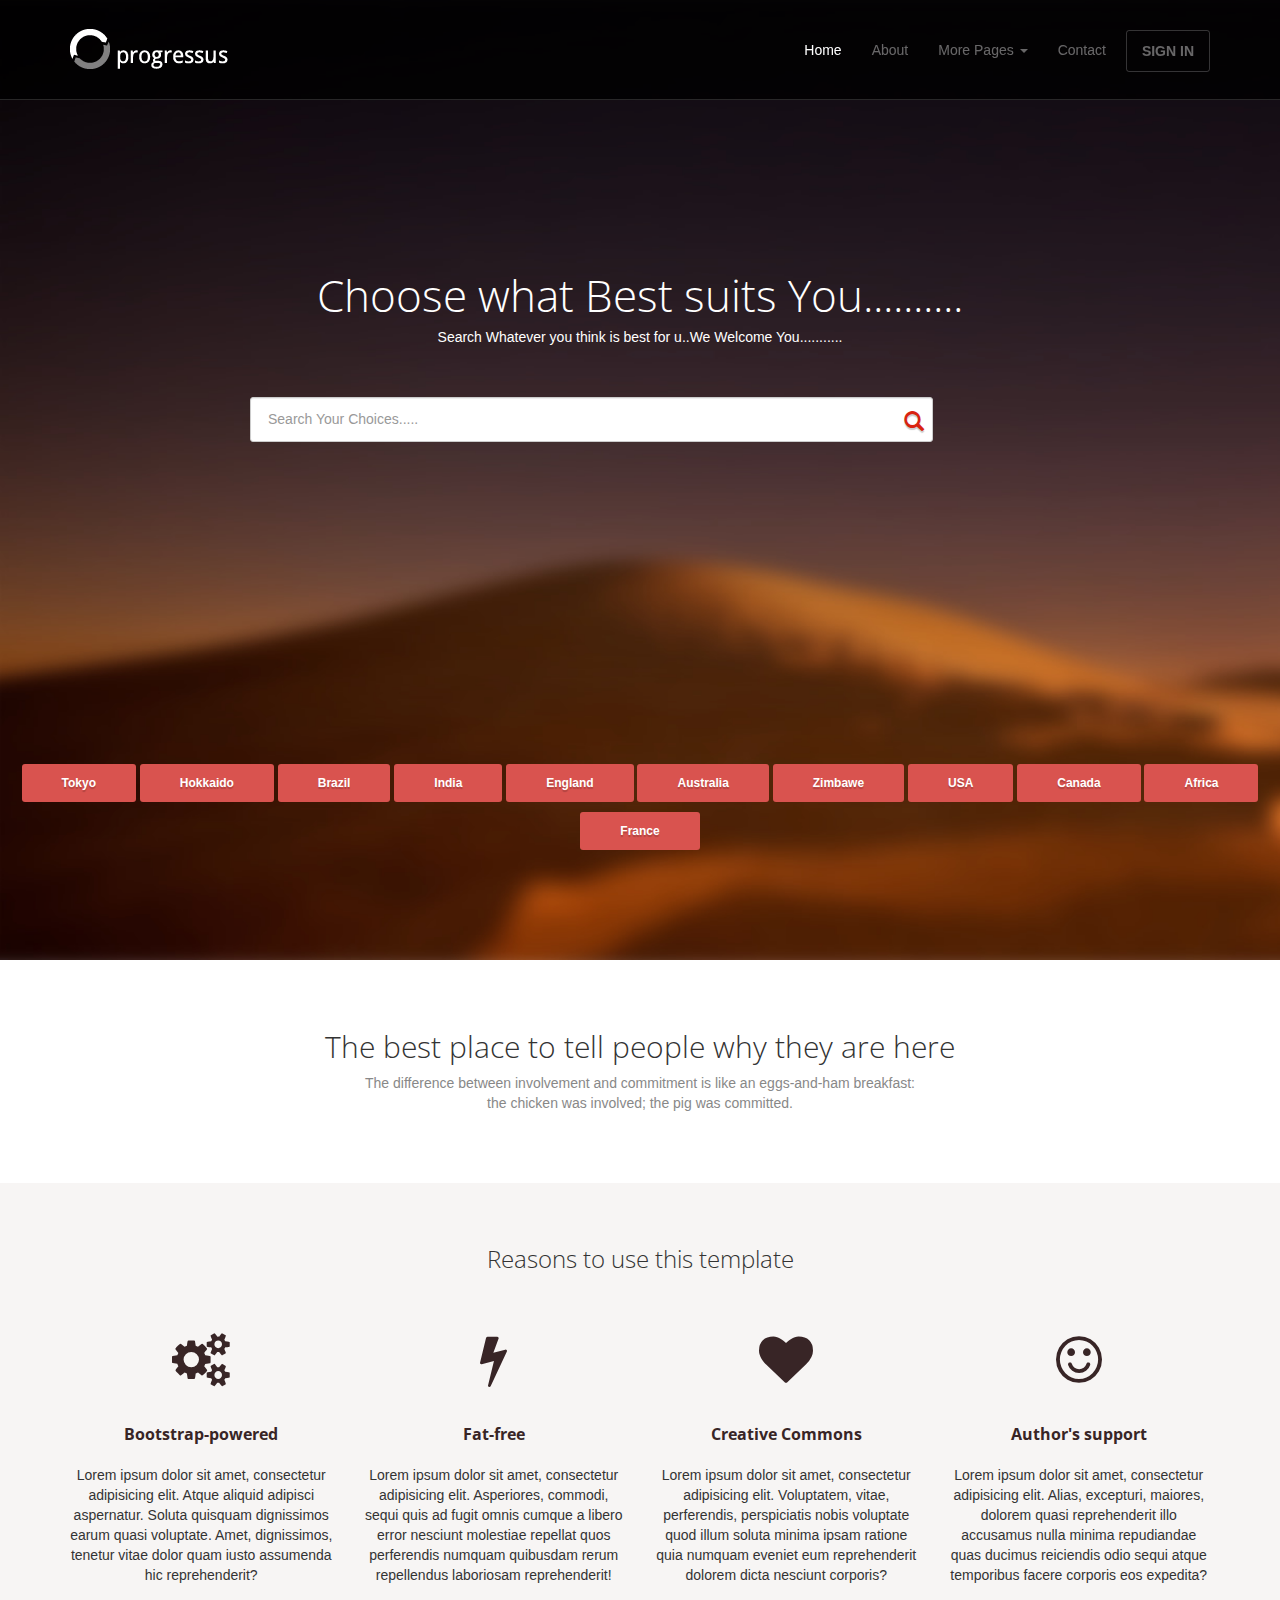
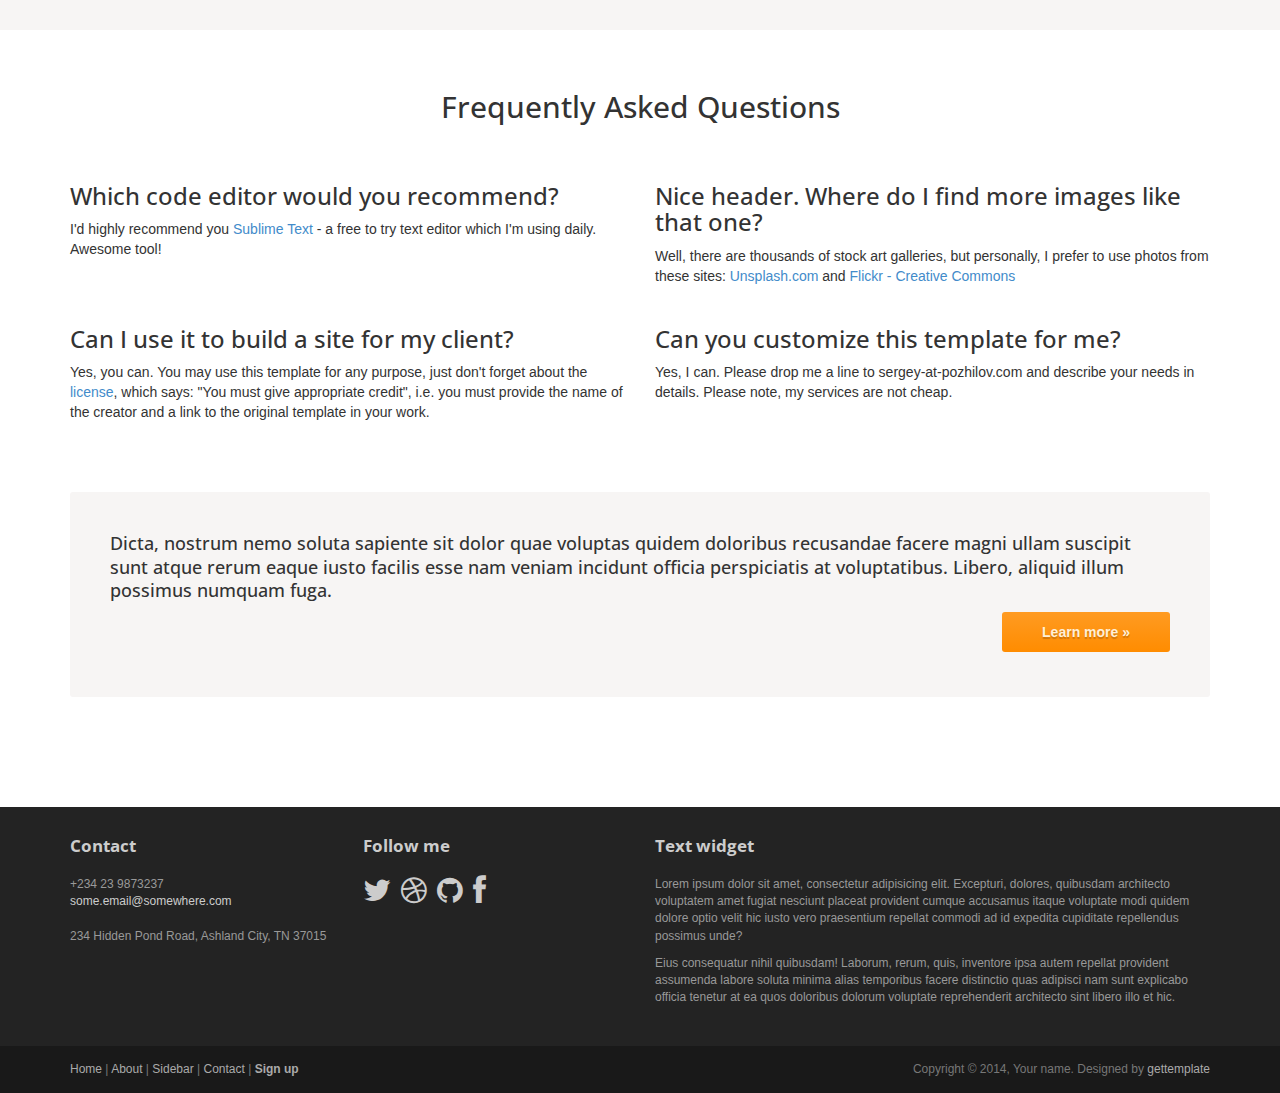
<file: index.html>
<!DOCTYPE html>
<html lang="en">
<head>
	<meta charset="utf-8">
	<meta name="viewport"    content="width=device-width, initial-scale=1.0">
	<meta name="description" content="">
	<meta name="author"      content="Sergey Pozhilov (GetTemplate.com)">
	
	<title>Spark</title>

	<link rel="shortcut icon" href="assets/images/gt_favicon.png">
	
	<link rel="stylesheet" media="screen" href="http://fonts.googleapis.com/css?family=Open+Sans:300,400,700">
	<link rel="stylesheet" href="assets/css/bootstrap.min.css">
	<link rel="stylesheet" href="assets/css/font-awesome.min.css">
    <link rel="stylesheet" href="assets/fonts/glyphicons-halflings-regular.svg">
    <link rel="stylesheet" href="assets/fonts/glyphicons-halflings-regular.eot">
    <link rel="stylesheet" href="assets/fonts/glyphicons-halflings-regular.ttf">
    <link rel="stylesheet" href="assets/fonts/glyphicons-halflings-regular.woff">
    <link rel="stylesheet" href="assets/fonts/FontAwesome.otf">
	<!-- Custom styles for our template -->
	<link rel="stylesheet" href="assets/css/bootstrap-theme.css" media="screen" >
	<link rel="stylesheet" href="assets/css/main.css">

	<!-- HTML5 shim and Respond.js IE8 support of HTML5 elements and media queries -->
	<!--[if lt IE 9]>
	<script src="assets/js/html5shiv.js"></script>
	<script src="assets/js/respond.min.js"></script>

	<![endif]-->

    <style>
        .up{
         margin-top: 24%;
        }


        #custom-search-input {
            margin-left:0;
            margin-top: 40px;
            padding: 0;
        }

        #custom-search-input .search-query {
            padding-right: 3px;
            padding-left: 17px;
            height: 45px;

            /* IE7-8 doesn't have border-radius, so don't indent the padding */

            margin-bottom: 0;
            -webkit-border-radius: 3px;
            -moz-border-radius: 3px;
            border-radius: 3px;
        }

        #custom-search-input button {
            border: 0;
            background: none;
            /** belows styles are working good */
            padding: 10px 0px;
            margin-top: 2px;
            position: relative;
            left: -28px;
            font-size: 20px;
            /* IE7-8 doesn't have border-radius, so don't indent the padding */
            margin-bottom: 0;
            -webkit-border-radius: 3px;
            -moz-border-radius: 3px;
            border-radius: 3px;
            color:#D9230F;
        }

        .search-query:focus + button {
            z-index: 3;
        }



    </style>
</head>

<body class="home">
	<!-- Fixed navbar -->
	<div class="navbar navbar-inverse navbar-fixed-top headroom" >
		<div class="container">
			<div class="navbar-header">
				<!-- Button for smallest screens -->
				<button type="button" class="navbar-toggle" data-toggle="collapse" data-target=".navbar-collapse"><span class="icon-bar"></span> <span class="icon-bar"></span> <span class="icon-bar"></span> </button>
				<a class="navbar-brand" href="index.html"><img src="assets/images/logo.png" alt="Progressus HTML5 template"></a>
			</div>
			<div class="navbar-collapse collapse">
				<ul class="nav navbar-nav pull-right">
					<li class="active"><a href="#">Home</a></li>
					<li><a href="about.html">About</a></li>
					<li class="dropdown">
						<a href="#" class="dropdown-toggle" data-toggle="dropdown">More Pages <b class="caret"></b></a>
						<ul class="dropdown-menu">
							<li><a href="sidebar-left.html">Left Sidebar</a></li>
							<li class="active"><a href="sidebar-right.html">Right Sidebar</a></li>
						</ul>
					</li>
					<li><a href="contact.html">Contact</a></li>
					<li><a class="btn" href="signin.html">SIGN IN</a></li>
				</ul>
			</div><!--/.nav-collapse -->
		</div>
	</div> 
	<!-- /.navbar -->

	<!-- Header -->
	<header id="head">
		<div class="container">
			<div class="row">
				<h1 class="lead">Choose what Best suits You..........</h1>
                <p>Search Whatever you think is best for u..We Welcome You...........</p>
				<div class="container">
                <div class="row">
                    <div id="custom-search-input">
                        <div class="input-group col-md-7 col-md-offset-2">
                                <span class="input-group-btn">
                                    <input type="text" class="search-query form-control" placeholder="Search Your Choices....." />
                                    <button class="btn btn-danger" type="button">
                                        <span class="glyphicon glyphicon-search"></span>
                                    </button>
                                </span>
                        </div>
                    </div>
                </div>
            </div>
			</div>

		</div>
        <div class="container-fluid up">
            <div class="row">
                <button type="button" class="btn btn-danger btn-xs">Tokyo</button>
                <button type="button" class="btn btn-danger btn-sm">Hokkaido</button>
                <button type="button" class="btn btn-danger btn-sm">Brazil</button>
                <button type="button" class="btn btn-danger btn-sm">India</button>
                <button type="button" class="btn btn-danger btn-sm">England</button>
                <button type="button" class="btn btn-danger btn-sm">Australia</button>
                <button type="button" class="btn btn-danger btn-sm">Zimbawe</button>
                <button type="button" class="btn btn-danger btn-sm">USA</button>
                <button type="button" class="btn btn-danger btn-sm">Canada</button>
                <button type="button" class="btn btn-danger btn-sm">Africa</button>
                <button type="button" class="btn btn-danger btn-sm">France</button>
            </div>
        </div>
	</header>

	<!-- /Header -->

	<!-- Intro -->
	<div class="container text-center">
		<br> <br>
		<h2 class="thin">The best place to tell people why they are here</h2>
		<p class="text-muted">
			The difference between involvement and commitment is like an eggs-and-ham breakfast:<br> 
			the chicken was involved; the pig was committed.
		</p>
	</div>
	<!-- /Intro-->
		
	<!-- Highlights - jumbotron -->
	<div class="jumbotron top-space">
		<div class="container">
			
			<h3 class="text-center thin">Reasons to use this template</h3>
			
			<div class="row">
				<div class="col-md-3 col-sm-6 highlight">
					<div class="h-caption"><h4><i class="fa fa-cogs fa-5"></i>Bootstrap-powered</h4></div>
					<div class="h-body text-center">
						<p>Lorem ipsum dolor sit amet, consectetur adipisicing elit. Atque aliquid adipisci aspernatur. Soluta quisquam dignissimos earum quasi voluptate. Amet, dignissimos, tenetur vitae dolor quam iusto assumenda hic reprehenderit?</p>
					</div>
				</div>
				<div class="col-md-3 col-sm-6 highlight">
					<div class="h-caption"><h4><i class="fa fa-flash fa-5"></i>Fat-free</h4></div>
					<div class="h-body text-center">
						<p>Lorem ipsum dolor sit amet, consectetur adipisicing elit. Asperiores, commodi, sequi quis ad fugit omnis cumque a libero error nesciunt molestiae repellat quos perferendis numquam quibusdam rerum repellendus laboriosam reprehenderit! </p>
					</div>
				</div>
				<div class="col-md-3 col-sm-6 highlight">
					<div class="h-caption"><h4><i class="fa fa-heart fa-5"></i>Creative Commons</h4></div>
					<div class="h-body text-center">
						<p>Lorem ipsum dolor sit amet, consectetur adipisicing elit. Voluptatem, vitae, perferendis, perspiciatis nobis voluptate quod illum soluta minima ipsam ratione quia numquam eveniet eum reprehenderit dolorem dicta nesciunt corporis?</p>
					</div>
				</div>
				<div class="col-md-3 col-sm-6 highlight">
					<div class="h-caption"><h4><i class="fa fa-smile-o fa-5"></i>Author's support</h4></div>
					<div class="h-body text-center">
						<p>Lorem ipsum dolor sit amet, consectetur adipisicing elit. Alias, excepturi, maiores, dolorem quasi reprehenderit illo accusamus nulla minima repudiandae quas ducimus reiciendis odio sequi atque temporibus facere corporis eos expedita? </p>
					</div>
				</div>
			</div> <!-- /row  -->
		
		</div>
	</div>
	<!-- /Highlights -->

	<!-- container -->
	<div class="container">

		<h2 class="text-center top-space">Frequently Asked Questions</h2>
		<br>

		<div class="row">
			<div class="col-sm-6">
				<h3>Which code editor would you recommend?</h3>
				<p>I'd highly recommend you <a href="http://www.sublimetext.com/">Sublime Text</a> - a free to try text editor which I'm using daily. Awesome tool!</p>
			</div>
			<div class="col-sm-6">
				<h3>Nice header. Where do I find more images like that one?</h3>
				<p>
					Well, there are thousands of stock art galleries, but personally, 
					I prefer to use photos from these sites: <a href="http://unsplash.com">Unsplash.com</a> 
					and <a href="http://www.flickr.com/creativecommons/by-2.0/tags/">Flickr - Creative Commons</a></p>
			</div>
		</div> <!-- /row -->

		<div class="row">
			<div class="col-sm-6">
				<h3>Can I use it to build a site for my client?</h3>
				<p>
					Yes, you can. You may use this template for any purpose, just don't forget about the <a href="http://creativecommons.org/licenses/by/3.0/">license</a>, 
					which says: "You must give appropriate credit", i.e. you must provide the name of the creator and a link to the original template in your work. 
				</p>
			</div>
			<div class="col-sm-6">
				<h3>Can you customize this template for me?</h3>
				<p>Yes, I can. Please drop me a line to sergey-at-pozhilov.com and describe your needs in details. Please note, my services are not cheap.</p>
			</div>
		</div> <!-- /row -->

		<div class="jumbotron top-space">
			<h4>Dicta, nostrum nemo soluta sapiente sit dolor quae voluptas quidem doloribus recusandae facere magni ullam suscipit sunt atque rerum eaque iusto facilis esse nam veniam incidunt officia perspiciatis at voluptatibus. Libero, aliquid illum possimus numquam fuga.</h4>
     		<p class="text-right"><a class="btn btn-primary btn-large">Learn more »</a></p>
  		</div>

</div>	<!-- /container -->
	
	<!-- Social links. @TODO: replace by link/instructions in template -->
	<section id="social">
		<div class="container">
			<div class="wrapper clearfix">
				<!-- AddThis Button BEGIN -->
				<div class="addthis_toolbox addthis_default_style">
				<a class="addthis_button_facebook_like" fb:like:layout="button_count"></a>
				<a class="addthis_button_tweet"></a>
				<a class="addthis_button_linkedin_counter"></a>
				<a class="addthis_button_google_plusone" g:plusone:size="medium"></a>
				</div>
				<!-- AddThis Button END -->
			</div>
		</div>
	</section>
	<!-- /social links -->


	<footer id="footer" class="top-space">

		<div class="footer1">
			<div class="container">
				<div class="row">
					
					<div class="col-md-3 widget">
						<h3 class="widget-title">Contact</h3>
						<div class="widget-body">
							<p>+234 23 9873237<br>
								<a href="mailto:#">some.email@somewhere.com</a><br>
								<br>
								234 Hidden Pond Road, Ashland City, TN 37015
							</p>	
						</div>
					</div>

					<div class="col-md-3 widget">
						<h3 class="widget-title">Follow me</h3>
						<div class="widget-body">
							<p class="follow-me-icons">
								<a href=""><i class="fa fa-twitter fa-2"></i></a>
								<a href=""><i class="fa fa-dribbble fa-2"></i></a>
								<a href=""><i class="fa fa-github fa-2"></i></a>
								<a href=""><i class="fa fa-facebook fa-2"></i></a>
							</p>	
						</div>
					</div>

					<div class="col-md-6 widget">
						<h3 class="widget-title">Text widget</h3>
						<div class="widget-body">
							<p>Lorem ipsum dolor sit amet, consectetur adipisicing elit. Excepturi, dolores, quibusdam architecto voluptatem amet fugiat nesciunt placeat provident cumque accusamus itaque voluptate modi quidem dolore optio velit hic iusto vero praesentium repellat commodi ad id expedita cupiditate repellendus possimus unde?</p>
							<p>Eius consequatur nihil quibusdam! Laborum, rerum, quis, inventore ipsa autem repellat provident assumenda labore soluta minima alias temporibus facere distinctio quas adipisci nam sunt explicabo officia tenetur at ea quos doloribus dolorum voluptate reprehenderit architecto sint libero illo et hic.</p>
						</div>
					</div>

				</div> <!-- /row of widgets -->
			</div>
		</div>

		<div class="footer2">
			<div class="container">
				<div class="row">
					
					<div class="col-md-6 widget">
						<div class="widget-body">
							<p class="simplenav">
								<a href="#">Home</a> | 
								<a href="about.html">About</a> |
								<a href="sidebar-right.html">Sidebar</a> |
								<a href="contact.html">Contact</a> |
								<b><a href="signup.html">Sign up</a></b>
							</p>
						</div>
					</div>

					<div class="col-md-6 widget">
						<div class="widget-body">
							<p class="text-right">
								Copyright &copy; 2014, Your name. Designed by <a href="http://gettemplate.com/" rel="designer">gettemplate</a> 
							</p>
						</div>
					</div>

				</div> <!-- /row of widgets -->
			</div>
		</div>

	</footer>	
		




	<!-- JavaScript libs are placed at the end of the document so the pages load faster -->
	<script src="http://ajax.googleapis.com/ajax/libs/jquery/1.10.2/jquery.min.js"></script>
	<script src="http://netdna.bootstrapcdn.com/bootstrap/3.0.0/js/bootstrap.min.js"></script>
	<script src="assets/js/headroom.min.js"></script>
	<script src="assets/js/jQuery.headroom.min.js"></script>
	<script src="assets/js/template.js"></script>
</body>
</html>
</file>
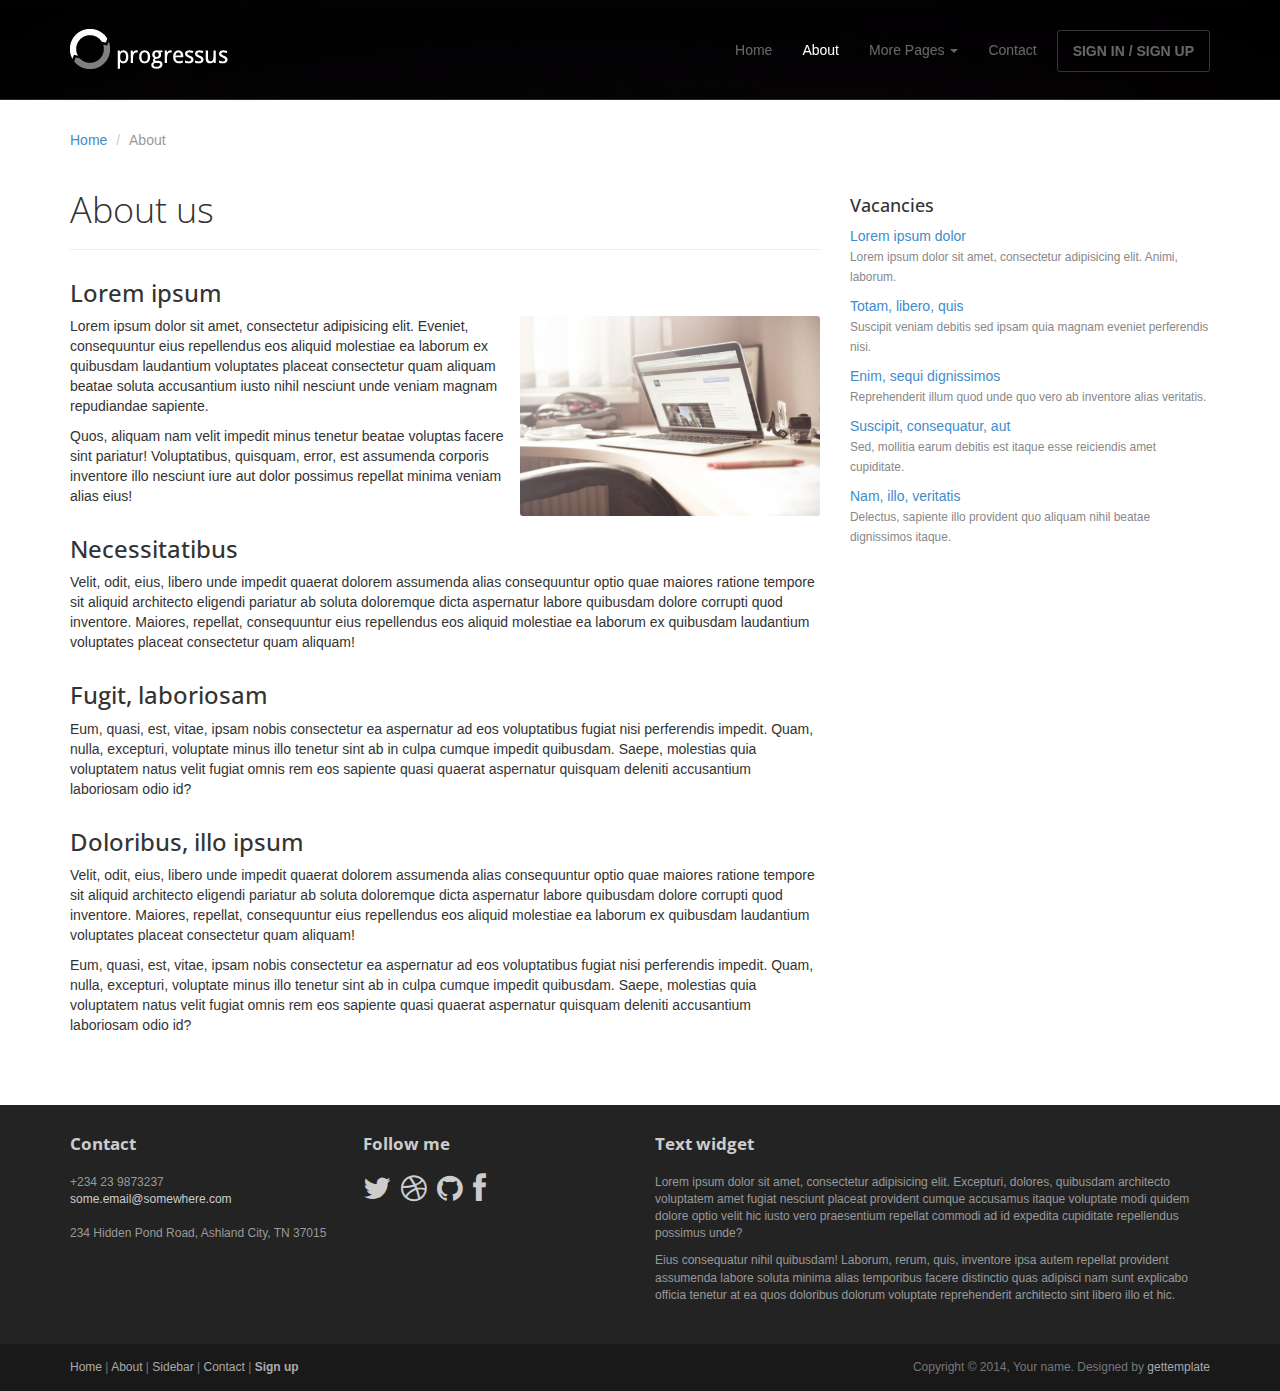
<file: about.html>
<!DOCTYPE html>
<html lang="en">
<head>
	<meta charset="utf-8">
	<meta name="viewport"    content="width=device-width, initial-scale=1.0">
	<meta name="description" content="">
	<meta name="author"      content="Sergey Pozhilov (GetTemplate.com)">
	
	<title>About - Progressus Bootstrap template</title>

	<link rel="shortcut icon" href="assets/images/gt_favicon.png">
	
	<link rel="stylesheet" media="screen" href="http://fonts.googleapis.com/css?family=Open+Sans:300,400,700">
	<link rel="stylesheet" href="assets/css/bootstrap.min.css">
	<link rel="stylesheet" href="assets/css/font-awesome.min.css">

	<!-- Custom styles for our template -->
	<link rel="stylesheet" href="assets/css/bootstrap-theme.css" media="screen" >
	<link rel="stylesheet" href="assets/css/main.css">

	<!-- HTML5 shim and Respond.js IE8 support of HTML5 elements and media queries -->
	<!--[if lt IE 9]>
	<script src="assets/js/html5shiv.js"></script>
	<script src="assets/js/respond.min.js"></script>
	<![endif]-->
</head>

<body>
	<!-- Fixed navbar -->
	<div class="navbar navbar-inverse navbar-fixed-top headroom" >
		<div class="container">
			<div class="navbar-header">
				<!-- Button for smallest screens -->
				<button type="button" class="navbar-toggle" data-toggle="collapse" data-target=".navbar-collapse"><span class="icon-bar"></span> <span class="icon-bar"></span> <span class="icon-bar"></span> </button>
				<a class="navbar-brand" href="index.html"><img src="assets/images/logo.png" alt="Progressus HTML5 template"></a>
			</div>
			<div class="navbar-collapse collapse">
				<ul class="nav navbar-nav pull-right">
					<li><a href="index.html">Home</a></li>
					<li class="active"><a href="about.html">About</a></li>
					<li class="dropdown">
						<a href="#" class="dropdown-toggle" data-toggle="dropdown">More Pages <b class="caret"></b></a>
						<ul class="dropdown-menu">
							<li><a href="sidebar-left.html">Left Sidebar</a></li>
							<li><a href="sidebar-right.html">Right Sidebar</a></li>
						</ul>
					</li>
					<li><a href="contact.html">Contact</a></li>
					<li><a class="btn" href="signin.html">SIGN IN / SIGN UP</a></li>
				</ul>
			</div><!--/.nav-collapse -->
		</div>
	</div> 
	<!-- /.navbar -->

	<header id="head" class="secondary"></header>

	<!-- container -->
	<div class="container">

		<ol class="breadcrumb">
			<li><a href="index.html">Home</a></li>
			<li class="active">About</li>
		</ol>

		<div class="row">
			
			<!-- Article main content -->
			<article class="col-sm-8 maincontent">
				<header class="page-header">
					<h1 class="page-title">About us</h1>
				</header>
				<h3>Lorem ipsum</h3>
				<p><img src="assets/images/mac.jpg" alt="" class="img-rounded pull-right" width="300" > Lorem ipsum dolor sit amet, consectetur adipisicing elit. Eveniet, consequuntur eius repellendus eos aliquid molestiae ea laborum ex quibusdam laudantium voluptates placeat consectetur quam aliquam beatae soluta accusantium iusto nihil nesciunt unde veniam magnam repudiandae sapiente.</p>
				<p>Quos, aliquam nam velit impedit minus tenetur beatae voluptas facere sint pariatur! Voluptatibus, quisquam, error, est assumenda corporis inventore illo nesciunt iure aut dolor possimus repellat minima veniam alias eius!</p>
				<h3>Necessitatibus</h3>
				<p>Velit, odit, eius, libero unde impedit quaerat dolorem assumenda alias consequuntur optio quae maiores ratione tempore sit aliquid architecto eligendi pariatur ab soluta doloremque dicta aspernatur labore quibusdam dolore corrupti quod inventore. Maiores, repellat, consequuntur eius repellendus eos aliquid molestiae ea laborum ex quibusdam laudantium voluptates placeat consectetur quam aliquam!</p>
				<h3>Fugit, laboriosam</h3>
				<p>Eum, quasi, est, vitae, ipsam nobis consectetur ea aspernatur ad eos voluptatibus fugiat nisi perferendis impedit. Quam, nulla, excepturi, voluptate minus illo tenetur sint ab in culpa cumque impedit quibusdam. Saepe, molestias quia voluptatem natus velit fugiat omnis rem eos sapiente quasi quaerat aspernatur quisquam deleniti accusantium laboriosam odio id?</p>
				<h3>Doloribus, illo ipsum</h3>
				<p>Velit, odit, eius, libero unde impedit quaerat dolorem assumenda alias consequuntur optio quae maiores ratione tempore sit aliquid architecto eligendi pariatur ab soluta doloremque dicta aspernatur labore quibusdam dolore corrupti quod inventore. Maiores, repellat, consequuntur eius repellendus eos aliquid molestiae ea laborum ex quibusdam laudantium voluptates placeat consectetur quam aliquam!</p>
				<p>Eum, quasi, est, vitae, ipsam nobis consectetur ea aspernatur ad eos voluptatibus fugiat nisi perferendis impedit. Quam, nulla, excepturi, voluptate minus illo tenetur sint ab in culpa cumque impedit quibusdam. Saepe, molestias quia voluptatem natus velit fugiat omnis rem eos sapiente quasi quaerat aspernatur quisquam deleniti accusantium laboriosam odio id?</p>
				
			</article>
			<!-- /Article -->
			
			<!-- Sidebar -->
			<aside class="col-sm-4 sidebar sidebar-right">

				<div class="widget">
					<h4>Vacancies</h4>
					<ul class="list-unstyled list-spaces">
						<li><a href="">Lorem ipsum dolor</a><br><span class="small text-muted">Lorem ipsum dolor sit amet, consectetur adipisicing elit. Animi, laborum.</span></li>
						<li><a href="">Totam, libero, quis</a><br><span class="small text-muted">Suscipit veniam debitis sed ipsam quia magnam eveniet perferendis nisi.</span></li>
						<li><a href="">Enim, sequi dignissimos</a><br><span class="small text-muted">Reprehenderit illum quod unde quo vero ab inventore alias veritatis.</span></li>
						<li><a href="">Suscipit, consequatur, aut</a><br><span class="small text-muted">Sed, mollitia earum debitis est itaque esse reiciendis amet cupiditate.</span></li>
						<li><a href="">Nam, illo, veritatis</a><br><span class="small text-muted">Delectus, sapiente illo provident quo aliquam nihil beatae dignissimos itaque.</span></li>
					</ul>
				</div>

			</aside>
			<!-- /Sidebar -->

		</div>
	</div>	<!-- /container -->
	

	<footer id="footer" class="top-space">

		<div class="footer1">
			<div class="container">
				<div class="row">
					
					<div class="col-md-3 widget">
						<h3 class="widget-title">Contact</h3>
						<div class="widget-body">
							<p>+234 23 9873237<br>
								<a href="mailto:#">some.email@somewhere.com</a><br>
								<br>
								234 Hidden Pond Road, Ashland City, TN 37015
							</p>	
						</div>
					</div>

					<div class="col-md-3 widget">
						<h3 class="widget-title">Follow me</h3>
						<div class="widget-body">
							<p class="follow-me-icons clearfix">
								<a href=""><i class="fa fa-twitter fa-2"></i></a>
								<a href=""><i class="fa fa-dribbble fa-2"></i></a>
								<a href=""><i class="fa fa-github fa-2"></i></a>
								<a href=""><i class="fa fa-facebook fa-2"></i></a>
							</p>	
						</div>
					</div>

					<div class="col-md-6 widget">
						<h3 class="widget-title">Text widget</h3>
						<div class="widget-body">
							<p>Lorem ipsum dolor sit amet, consectetur adipisicing elit. Excepturi, dolores, quibusdam architecto voluptatem amet fugiat nesciunt placeat provident cumque accusamus itaque voluptate modi quidem dolore optio velit hic iusto vero praesentium repellat commodi ad id expedita cupiditate repellendus possimus unde?</p>
							<p>Eius consequatur nihil quibusdam! Laborum, rerum, quis, inventore ipsa autem repellat provident assumenda labore soluta minima alias temporibus facere distinctio quas adipisci nam sunt explicabo officia tenetur at ea quos doloribus dolorum voluptate reprehenderit architecto sint libero illo et hic.</p>
						</div>
					</div>

				</div> <!-- /row of widgets -->
			</div>
		</div>

		<div class="footer2">
			<div class="container">
				<div class="row">
					
					<div class="col-md-6 widget">
						<div class="widget-body">
							<p class="simplenav">
								<a href="#">Home</a> | 
								<a href="about.html">About</a> |
								<a href="sidebar-right.html">Sidebar</a> |
								<a href="contact.html">Contact</a> |
								<b><a href="signup.html">Sign up</a></b>
							</p>
						</div>
					</div>

					<div class="col-md-6 widget">
						<div class="widget-body">
							<p class="text-right">
								Copyright &copy; 2014, Your name. Designed by <a href="http://gettemplate.com/" rel="designer">gettemplate</a> 
							</p>
						</div>
					</div>

				</div> <!-- /row of widgets -->
			</div>
		</div>
	</footer>	
		




	<!-- JavaScript libs are placed at the end of the document so the pages load faster -->
	<script src="http://ajax.googleapis.com/ajax/libs/jquery/1.10.2/jquery.min.js"></script>
	<script src="http://netdna.bootstrapcdn.com/bootstrap/3.0.0/js/bootstrap.min.js"></script>
	<script src="assets/js/headroom.min.js"></script>
	<script src="assets/js/jQuery.headroom.min.js"></script>
	<script src="assets/js/template.js"></script>
</body>
</html>
</file>
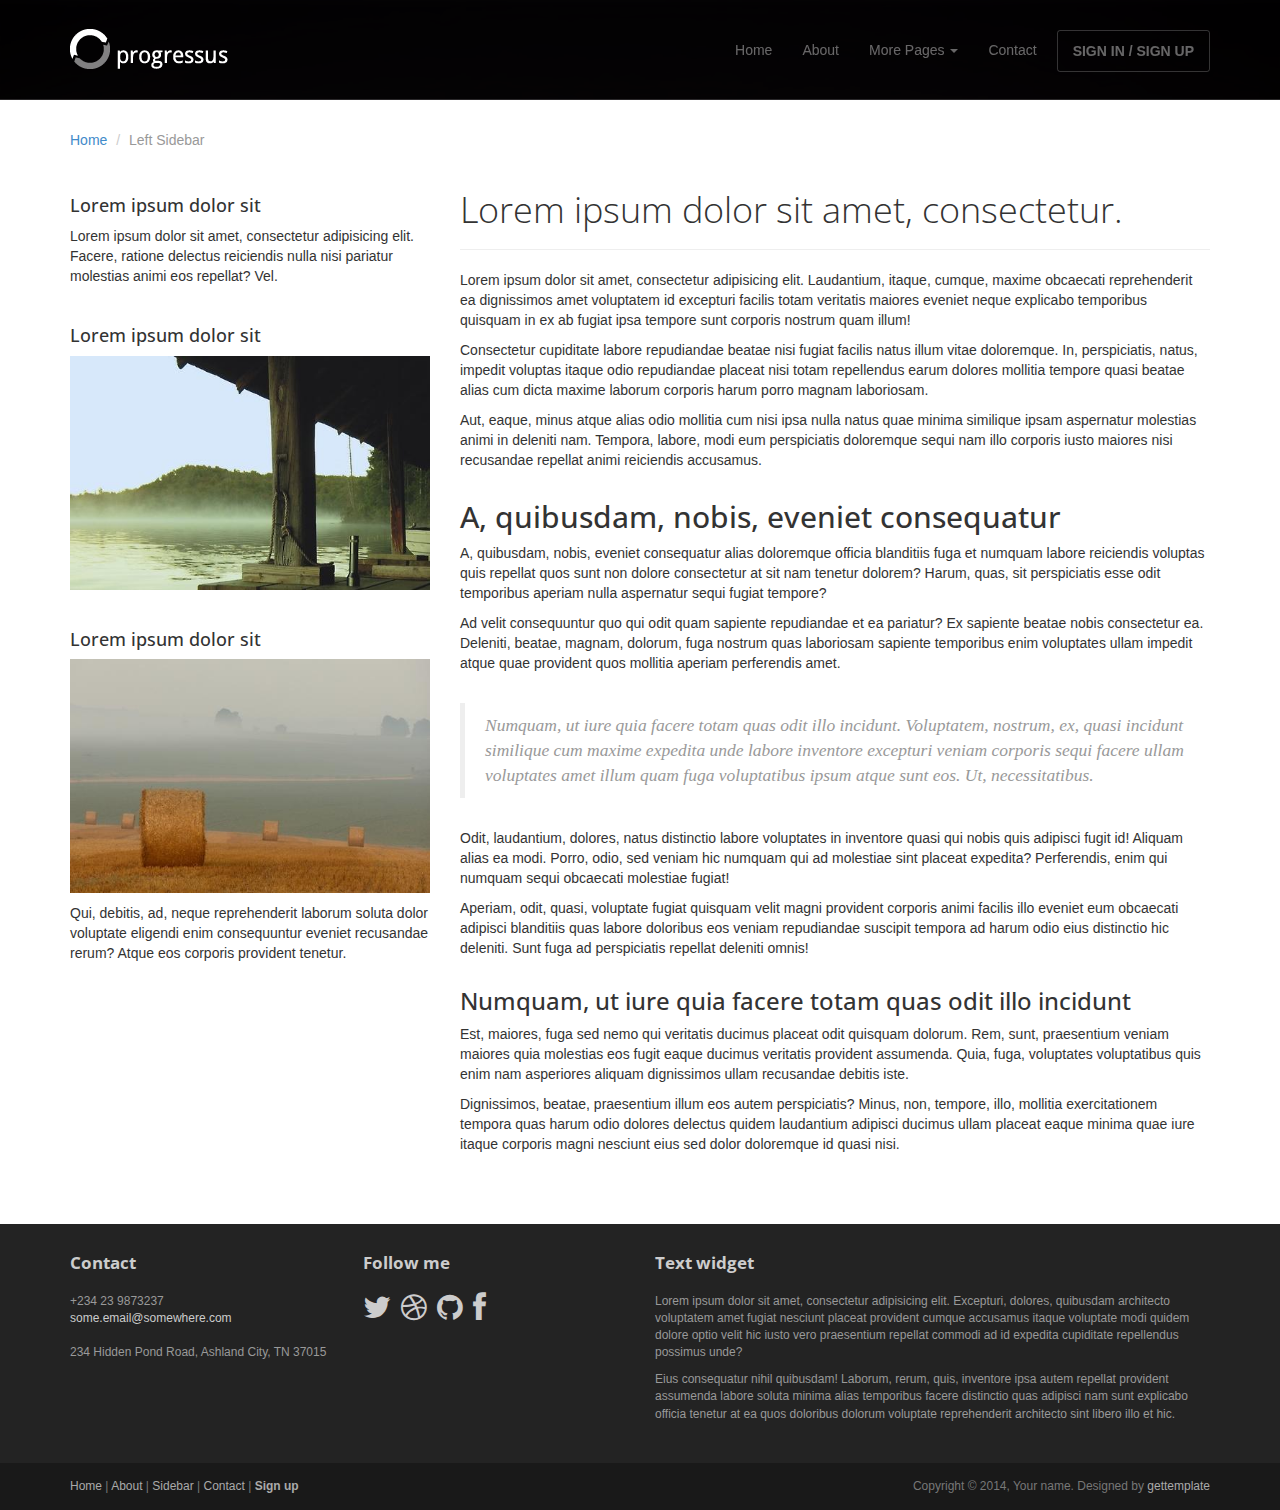
<file: sidebar-left.html>
<!DOCTYPE html>
<html lang="en">
<head>
	<meta charset="utf-8">
	<meta name="viewport"    content="width=device-width, initial-scale=1.0">
	<meta name="description" content="">
	<meta name="author"      content="Sergey Pozhilov (GetTemplate.com)">
	
	<title>Left Sidebar template - Progressus Bootstrap template</title>

	<link rel="shortcut icon" href="assets/images/gt_favicon.png">
	
	<link rel="stylesheet" media="screen" href="http://fonts.googleapis.com/css?family=Open+Sans:300,400,700">
	<link rel="stylesheet" href="assets/css/bootstrap.min.css">
	<link rel="stylesheet" href="assets/css/font-awesome.min.css">

	<!-- Custom styles for our template -->
	<link rel="stylesheet" href="assets/css/bootstrap-theme.css" media="screen" >
	<link rel="stylesheet" href="assets/css/main.css">

	<!-- HTML5 shim and Respond.js IE8 support of HTML5 elements and media queries -->
	<!--[if lt IE 9]>
	<script src="assets/js/html5shiv.js"></script>
	<script src="assets/js/respond.min.js"></script>
	<![endif]-->
</head>

<body>
	<!-- Fixed navbar -->
	<div class="navbar navbar-inverse navbar-fixed-top headroom" >
		<div class="container">
			<div class="navbar-header">
				<!-- Button for smallest screens -->
				<button type="button" class="navbar-toggle" data-toggle="collapse" data-target=".navbar-collapse"><span class="icon-bar"></span> <span class="icon-bar"></span> <span class="icon-bar"></span> </button>
				<a class="navbar-brand" href="index.html"><img src="assets/images/logo.png" alt="Progressus HTML5 template"></a>
			</div>
			<div class="navbar-collapse collapse">
				<ul class="nav navbar-nav pull-right">
					<li><a href="index.html">Home</a></li>
					<li><a href="about.html">About</a></li>
					<li class="dropdown">
						<a href="#" class="dropdown-toggle" data-toggle="dropdown">More Pages <b class="caret"></b></a>
						<ul class="dropdown-menu">
							<li class="active"><a href="sidebar-left.html">Left Sidebar</a></li>
							<li><a href="sidebar-right.html">Right Sidebar</a></li>
						</ul>
					</li>
					<li><a href="contact.html">Contact</a></li>
					<li><a class="btn" href="signin.html">SIGN IN / SIGN UP</a></li>
				</ul>
			</div><!--/.nav-collapse -->
		</div>
	</div> 
	<!-- /.navbar -->

	<header id="head" class="secondary"></header>

	<!-- container -->
	<div class="container">
		
		<ol class="breadcrumb">
			<li><a href="index.html">Home</a></li>
			<li class="active">Left Sidebar</li>
		</ol>

		<div class="row">
			
			<!-- Sidebar -->
			<aside class="col-md-4 sidebar sidebar-left">

				<div class="row widget">
					<div class="col-xs-12">
						<h4>Lorem ipsum dolor sit</h4>
						<p>Lorem ipsum dolor sit amet, consectetur adipisicing elit. Facere, ratione delectus reiciendis nulla nisi pariatur molestias animi eos repellat? Vel.</p>
					</div>
				</div>
				<div class="row widget">
					<div class="col-xs-12">
						<h4>Lorem ipsum dolor sit</h4>
						<p><img src="assets/images/1.jpg" alt=""></p>
					</div>
				</div>
				<div class="row widget">
					<div class="col-xs-12">
						<h4>Lorem ipsum dolor sit</h4>
						<p><img src="assets/images/2.jpg" alt=""></p>
						<p>Qui, debitis, ad, neque reprehenderit laborum soluta dolor voluptate eligendi enim consequuntur eveniet recusandae rerum? Atque eos corporis provident tenetur.</p>
					</div>
				</div>

			</aside>
			<!-- /Sidebar -->

			<!-- Article main content -->
			<article class="col-md-8 maincontent">
				<header class="page-header">
					<h1 class="page-title">Lorem ipsum dolor sit amet, consectetur.</h1>
				</header>
				<p>Lorem ipsum dolor sit amet, consectetur adipisicing elit. Laudantium, itaque, cumque, maxime obcaecati reprehenderit ea dignissimos amet voluptatem id excepturi facilis totam veritatis maiores eveniet neque explicabo temporibus quisquam in ex ab fugiat ipsa tempore sunt corporis nostrum quam illum!</p>
				<p>Consectetur cupiditate labore repudiandae beatae nisi fugiat facilis natus illum vitae doloremque. In, perspiciatis, natus, impedit voluptas itaque odio repudiandae placeat nisi totam repellendus earum dolores mollitia tempore quasi beatae alias cum dicta maxime laborum corporis harum porro magnam laboriosam.</p>
				<p>Aut, eaque, minus atque alias odio mollitia cum nisi ipsa nulla natus quae minima similique ipsam aspernatur molestias animi in deleniti nam. Tempora, labore, modi eum perspiciatis doloremque sequi nam illo corporis iusto maiores nisi recusandae repellat animi reiciendis accusamus.</p>

				<h2>A, quibusdam, nobis, eveniet consequatur</h2>
				<p>A, quibusdam, nobis, eveniet consequatur alias doloremque officia blanditiis fuga et numquam labore reiciendis voluptas quis repellat quos sunt non dolore consectetur at sit nam tenetur dolorem? Harum, quas, sit perspiciatis esse odit temporibus aperiam nulla aspernatur sequi fugiat tempore?</p>
				<p>Ad velit consequuntur quo qui odit quam sapiente repudiandae et ea pariatur? Ex sapiente beatae nobis consectetur ea. Deleniti, beatae, magnam, dolorum, fuga nostrum quas laboriosam sapiente temporibus enim voluptates ullam impedit atque quae provident quos mollitia aperiam perferendis amet.</p>

				<blockquote>Numquam, ut iure quia facere totam quas odit illo incidunt. Voluptatem, nostrum, ex, quasi incidunt similique cum maxime expedita unde labore inventore excepturi veniam corporis sequi facere ullam voluptates amet illum quam fuga voluptatibus ipsum atque sunt eos. Ut, necessitatibus.</blockquote>
				<p>Odit, laudantium, dolores, natus distinctio labore voluptates in inventore quasi qui nobis quis adipisci fugit id! Aliquam alias ea modi. Porro, odio, sed veniam hic numquam qui ad molestiae sint placeat expedita? Perferendis, enim qui numquam sequi obcaecati molestiae fugiat!</p>
				<p>Aperiam, odit, quasi, voluptate fugiat quisquam velit magni provident corporis animi facilis illo eveniet eum obcaecati adipisci blanditiis quas labore doloribus eos veniam repudiandae suscipit tempora ad harum odio eius distinctio hic deleniti. Sunt fuga ad perspiciatis repellat deleniti omnis!</p>

				<h3>Numquam, ut iure quia facere totam quas odit illo incidunt</h3>
				<p>Est, maiores, fuga sed nemo qui veritatis ducimus placeat odit quisquam dolorum. Rem, sunt, praesentium veniam maiores quia molestias eos fugit eaque ducimus veritatis provident assumenda. Quia, fuga, voluptates voluptatibus quis enim nam asperiores aliquam dignissimos ullam recusandae debitis iste.</p>
				<p>Dignissimos, beatae, praesentium illum eos autem perspiciatis? Minus, non, tempore, illo, mollitia exercitationem tempora quas harum odio dolores delectus quidem laudantium adipisci ducimus ullam placeat eaque minima quae iure itaque corporis magni nesciunt eius sed dolor doloremque id quasi nisi.</p>
			</article>
			<!-- /Article -->

		</div>
	</div>	<!-- /container -->
	

	<footer id="footer" class="top-space">

		<div class="footer1">
			<div class="container">
				<div class="row">
					
					<div class="col-md-3 widget">
						<h3 class="widget-title">Contact</h3>
						<div class="widget-body">
							<p>+234 23 9873237<br>
								<a href="mailto:#">some.email@somewhere.com</a><br>
								<br>
								234 Hidden Pond Road, Ashland City, TN 37015
							</p>	
						</div>
					</div>

					<div class="col-md-3 widget">
						<h3 class="widget-title">Follow me</h3>
						<div class="widget-body">
							<p class="follow-me-icons">
								<a href=""><i class="fa fa-twitter fa-2"></i></a>
								<a href=""><i class="fa fa-dribbble fa-2"></i></a>
								<a href=""><i class="fa fa-github fa-2"></i></a>
								<a href=""><i class="fa fa-facebook fa-2"></i></a>
							</p>	
						</div>
					</div>

					<div class="col-md-6 widget">
						<h3 class="widget-title">Text widget</h3>
						<div class="widget-body">
							<p>Lorem ipsum dolor sit amet, consectetur adipisicing elit. Excepturi, dolores, quibusdam architecto voluptatem amet fugiat nesciunt placeat provident cumque accusamus itaque voluptate modi quidem dolore optio velit hic iusto vero praesentium repellat commodi ad id expedita cupiditate repellendus possimus unde?</p>
							<p>Eius consequatur nihil quibusdam! Laborum, rerum, quis, inventore ipsa autem repellat provident assumenda labore soluta minima alias temporibus facere distinctio quas adipisci nam sunt explicabo officia tenetur at ea quos doloribus dolorum voluptate reprehenderit architecto sint libero illo et hic.</p>
						</div>
					</div>

				</div> <!-- /row of widgets -->
			</div>
		</div>

		<div class="footer2">
			<div class="container">
				<div class="row">
					
					<div class="col-md-6 widget">
						<div class="widget-body">
							<p class="simplenav">
								<a href="#">Home</a> | 
								<a href="about.html">About</a> |
								<a href="sidebar-right.html">Sidebar</a> |
								<a href="contact.html">Contact</a> |
								<b><a href="signup.html">Sign up</a></b>
							</p>
						</div>
					</div>

					<div class="col-md-6 widget">
						<div class="widget-body">
							<p class="text-right">
								Copyright &copy; 2014, Your name. Designed by <a href="http://gettemplate.com/" rel="designer">gettemplate</a> 
							</p>
						</div>
					</div>

				</div> <!-- /row of widgets -->
			</div>
		</div>
	</footer>	
		




	<!-- JavaScript libs are placed at the end of the document so the pages load faster -->
	<script src="http://ajax.googleapis.com/ajax/libs/jquery/1.10.2/jquery.min.js"></script>
	<script src="http://netdna.bootstrapcdn.com/bootstrap/3.0.0/js/bootstrap.min.js"></script>
	<script src="assets/js/headroom.min.js"></script>
	<script src="assets/js/jQuery.headroom.min.js"></script>
	<script src="assets/js/template.js"></script>
</body>
</html>
</file>
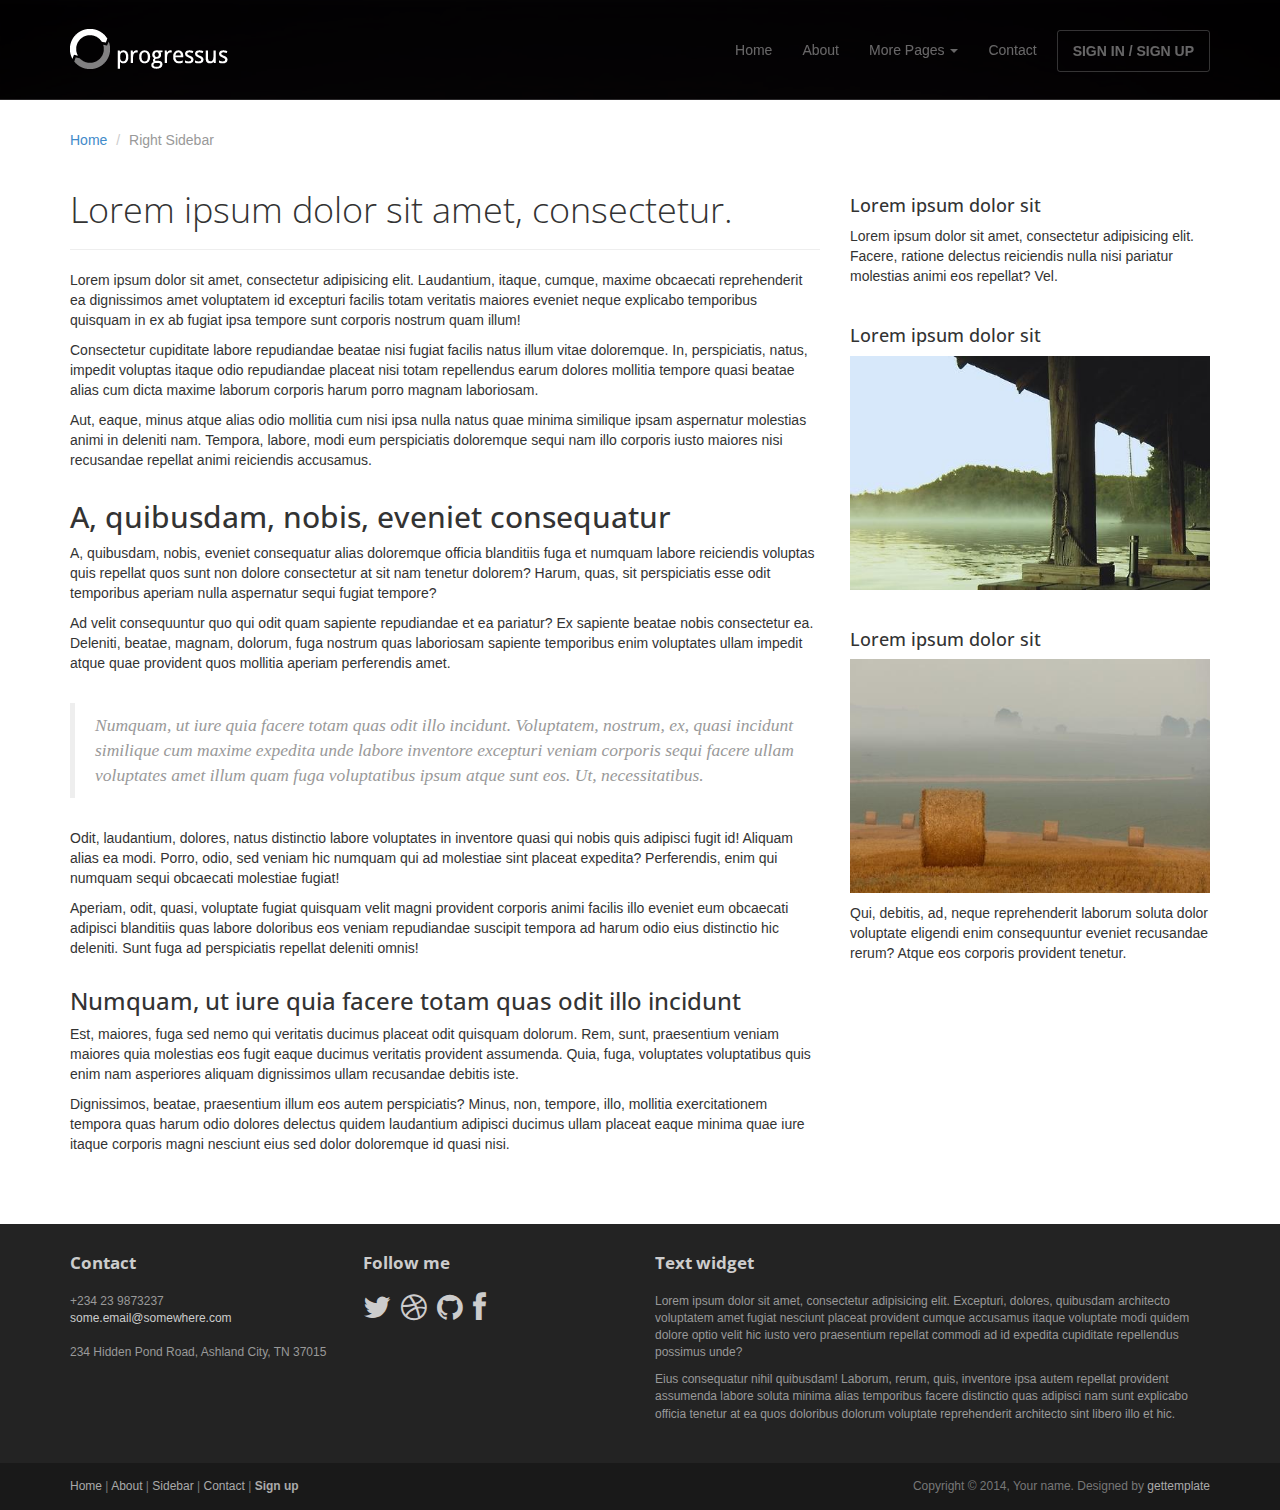
<file: sidebar-right.html>
<!DOCTYPE html>
<html lang="en">
<head>
	<meta charset="utf-8">
	<meta name="viewport"    content="width=device-width, initial-scale=1.0">
	<meta name="description" content="">
	<meta name="author"      content="Sergey Pozhilov (GetTemplate.com)">
	
	<title>Right Sidebar template - Progressus Bootstrap template</title>

	<link rel="shortcut icon" href="assets/images/gt_favicon.png">
	
	<link rel="stylesheet" media="screen" href="http://fonts.googleapis.com/css?family=Open+Sans:300,400,700">
	<link rel="stylesheet" href="assets/css/bootstrap.min.css">
	<link rel="stylesheet" href="assets/css/font-awesome.min.css">

	<!-- Custom styles for our template -->
	<link rel="stylesheet" href="assets/css/bootstrap-theme.css" media="screen" >
	<link rel="stylesheet" href="assets/css/main.css">

	<!-- HTML5 shim and Respond.js IE8 support of HTML5 elements and media queries -->
	<!--[if lt IE 9]>
	<script src="assets/js/html5shiv.js"></script>
	<script src="assets/js/respond.min.js"></script>
	<![endif]-->
</head>

<body>
	<!-- Fixed navbar -->
	<div class="navbar navbar-inverse navbar-fixed-top headroom" >
		<div class="container">
			<div class="navbar-header">
				<!-- Button for smallest screens -->
				<button type="button" class="navbar-toggle" data-toggle="collapse" data-target=".navbar-collapse"><span class="icon-bar"></span> <span class="icon-bar"></span> <span class="icon-bar"></span> </button>
				<a class="navbar-brand" href="index.html"><img src="assets/images/logo.png" alt="Progressus HTML5 template"></a>
			</div>
			<div class="navbar-collapse collapse">
				<ul class="nav navbar-nav pull-right">
					<li><a href="index.html">Home</a></li>
					<li><a href="about.html">About</a></li>
					<li class="dropdown">
						<a href="#" class="dropdown-toggle" data-toggle="dropdown">More Pages <b class="caret"></b></a>
						<ul class="dropdown-menu">
							<li><a href="sidebar-left.html">Left Sidebar</a></li>
							<li class="active"><a href="sidebar-right.html">Right Sidebar</a></li>
						</ul>
					</li>
					<li><a href="contact.html">Contact</a></li>
					<li><a class="btn" href="signin.html">SIGN IN / SIGN UP</a></li>
				</ul>
			</div><!--/.nav-collapse -->
		</div>
	</div> 
	<!-- /.navbar -->

	<header id="head" class="secondary"></header>

	<!-- container -->
	<div class="container">

		<ol class="breadcrumb">
			<li><a href="index.html">Home</a></li>
			<li class="active">Right Sidebar</li>
		</ol>

		<div class="row">
			
			<!-- Article main content -->
			<article class="col-md-8 maincontent">
				<header class="page-header">
					<h1 class="page-title">Lorem ipsum dolor sit amet, consectetur.</h1>
				</header>
				<p>Lorem ipsum dolor sit amet, consectetur adipisicing elit. Laudantium, itaque, cumque, maxime obcaecati reprehenderit ea dignissimos amet voluptatem id excepturi facilis totam veritatis maiores eveniet neque explicabo temporibus quisquam in ex ab fugiat ipsa tempore sunt corporis nostrum quam illum!</p>
				<p>Consectetur cupiditate labore repudiandae beatae nisi fugiat facilis natus illum vitae doloremque. In, perspiciatis, natus, impedit voluptas itaque odio repudiandae placeat nisi totam repellendus earum dolores mollitia tempore quasi beatae alias cum dicta maxime laborum corporis harum porro magnam laboriosam.</p>
				<p>Aut, eaque, minus atque alias odio mollitia cum nisi ipsa nulla natus quae minima similique ipsam aspernatur molestias animi in deleniti nam. Tempora, labore, modi eum perspiciatis doloremque sequi nam illo corporis iusto maiores nisi recusandae repellat animi reiciendis accusamus.</p>

				<h2>A, quibusdam, nobis, eveniet consequatur</h2>
				<p>A, quibusdam, nobis, eveniet consequatur alias doloremque officia blanditiis fuga et numquam labore reiciendis voluptas quis repellat quos sunt non dolore consectetur at sit nam tenetur dolorem? Harum, quas, sit perspiciatis esse odit temporibus aperiam nulla aspernatur sequi fugiat tempore?</p>
				<p>Ad velit consequuntur quo qui odit quam sapiente repudiandae et ea pariatur? Ex sapiente beatae nobis consectetur ea. Deleniti, beatae, magnam, dolorum, fuga nostrum quas laboriosam sapiente temporibus enim voluptates ullam impedit atque quae provident quos mollitia aperiam perferendis amet.</p>

				<blockquote>Numquam, ut iure quia facere totam quas odit illo incidunt. Voluptatem, nostrum, ex, quasi incidunt similique cum maxime expedita unde labore inventore excepturi veniam corporis sequi facere ullam voluptates amet illum quam fuga voluptatibus ipsum atque sunt eos. Ut, necessitatibus.</blockquote>
				<p>Odit, laudantium, dolores, natus distinctio labore voluptates in inventore quasi qui nobis quis adipisci fugit id! Aliquam alias ea modi. Porro, odio, sed veniam hic numquam qui ad molestiae sint placeat expedita? Perferendis, enim qui numquam sequi obcaecati molestiae fugiat!</p>
				<p>Aperiam, odit, quasi, voluptate fugiat quisquam velit magni provident corporis animi facilis illo eveniet eum obcaecati adipisci blanditiis quas labore doloribus eos veniam repudiandae suscipit tempora ad harum odio eius distinctio hic deleniti. Sunt fuga ad perspiciatis repellat deleniti omnis!</p>

				<h3>Numquam, ut iure quia facere totam quas odit illo incidunt</h3>
				<p>Est, maiores, fuga sed nemo qui veritatis ducimus placeat odit quisquam dolorum. Rem, sunt, praesentium veniam maiores quia molestias eos fugit eaque ducimus veritatis provident assumenda. Quia, fuga, voluptates voluptatibus quis enim nam asperiores aliquam dignissimos ullam recusandae debitis iste.</p>
				<p>Dignissimos, beatae, praesentium illum eos autem perspiciatis? Minus, non, tempore, illo, mollitia exercitationem tempora quas harum odio dolores delectus quidem laudantium adipisci ducimus ullam placeat eaque minima quae iure itaque corporis magni nesciunt eius sed dolor doloremque id quasi nisi.</p>
			</article>
			<!-- /Article -->
			
			<!-- Sidebar -->
			<aside class="col-md-4 sidebar sidebar-right">

				<div class="row widget">
					<div class="col-xs-12">
						<h4>Lorem ipsum dolor sit</h4>
						<p>Lorem ipsum dolor sit amet, consectetur adipisicing elit. Facere, ratione delectus reiciendis nulla nisi pariatur molestias animi eos repellat? Vel.</p>
					</div>
				</div>
				<div class="row widget">
					<div class="col-xs-12">
						<h4>Lorem ipsum dolor sit</h4>
						<p><img src="assets/images/1.jpg" alt=""></p>
					</div>
				</div>
				<div class="row widget">
					<div class="col-xs-12">
						<h4>Lorem ipsum dolor sit</h4>
						<p><img src="assets/images/2.jpg" alt=""></p>
						<p>Qui, debitis, ad, neque reprehenderit laborum soluta dolor voluptate eligendi enim consequuntur eveniet recusandae rerum? Atque eos corporis provident tenetur.</p>
					</div>
				</div>

			</aside>
			<!-- /Sidebar -->

		</div>
	</div>	<!-- /container -->
	

	<footer id="footer" class="top-space">

		<div class="footer1">
			<div class="container">
				<div class="row">
					
					<div class="col-md-3 widget">
						<h3 class="widget-title">Contact</h3>
						<div class="widget-body">
							<p>+234 23 9873237<br>
								<a href="mailto:#">some.email@somewhere.com</a><br>
								<br>
								234 Hidden Pond Road, Ashland City, TN 37015
							</p>	
						</div>
					</div>

					<div class="col-md-3 widget">
						<h3 class="widget-title">Follow me</h3>
						<div class="widget-body">
							<p class="follow-me-icons clearfix">
								<a href=""><i class="fa fa-twitter fa-2"></i></a>
								<a href=""><i class="fa fa-dribbble fa-2"></i></a>
								<a href=""><i class="fa fa-github fa-2"></i></a>
								<a href=""><i class="fa fa-facebook fa-2"></i></a>
							</p>	
						</div>
					</div>

					<div class="col-md-6 widget">
						<h3 class="widget-title">Text widget</h3>
						<div class="widget-body">
							<p>Lorem ipsum dolor sit amet, consectetur adipisicing elit. Excepturi, dolores, quibusdam architecto voluptatem amet fugiat nesciunt placeat provident cumque accusamus itaque voluptate modi quidem dolore optio velit hic iusto vero praesentium repellat commodi ad id expedita cupiditate repellendus possimus unde?</p>
							<p>Eius consequatur nihil quibusdam! Laborum, rerum, quis, inventore ipsa autem repellat provident assumenda labore soluta minima alias temporibus facere distinctio quas adipisci nam sunt explicabo officia tenetur at ea quos doloribus dolorum voluptate reprehenderit architecto sint libero illo et hic.</p>
						</div>
					</div>

				</div> <!-- /row of widgets -->
			</div>
		</div>

		<div class="footer2">
			<div class="container">
				<div class="row">
					
					<div class="col-md-6 widget">
						<div class="widget-body">
							<p class="simplenav">
								<a href="#">Home</a> | 
								<a href="about.html">About</a> |
								<a href="sidebar-right.html">Sidebar</a> |
								<a href="contact.html">Contact</a> |
								<b><a href="signup.html">Sign up</a></b>
							</p>
						</div>
					</div>

					<div class="col-md-6 widget">
						<div class="widget-body">
							<p class="text-right">
								Copyright &copy; 2014, Your name. Designed by <a href="http://gettemplate.com/" rel="designer">gettemplate</a> 
							</p>
						</div>
					</div>

				</div> <!-- /row of widgets -->
			</div>
		</div>
	</footer>	
		




	<!-- JavaScript libs are placed at the end of the document so the pages load faster -->
	<script src="http://ajax.googleapis.com/ajax/libs/jquery/1.10.2/jquery.min.js"></script>
	<script src="http://netdna.bootstrapcdn.com/bootstrap/3.0.0/js/bootstrap.min.js"></script>
	<script src="assets/js/headroom.min.js"></script>
	<script src="assets/js/jQuery.headroom.min.js"></script>
	<script src="assets/js/template.js"></script>
</body>
</html>
</file>
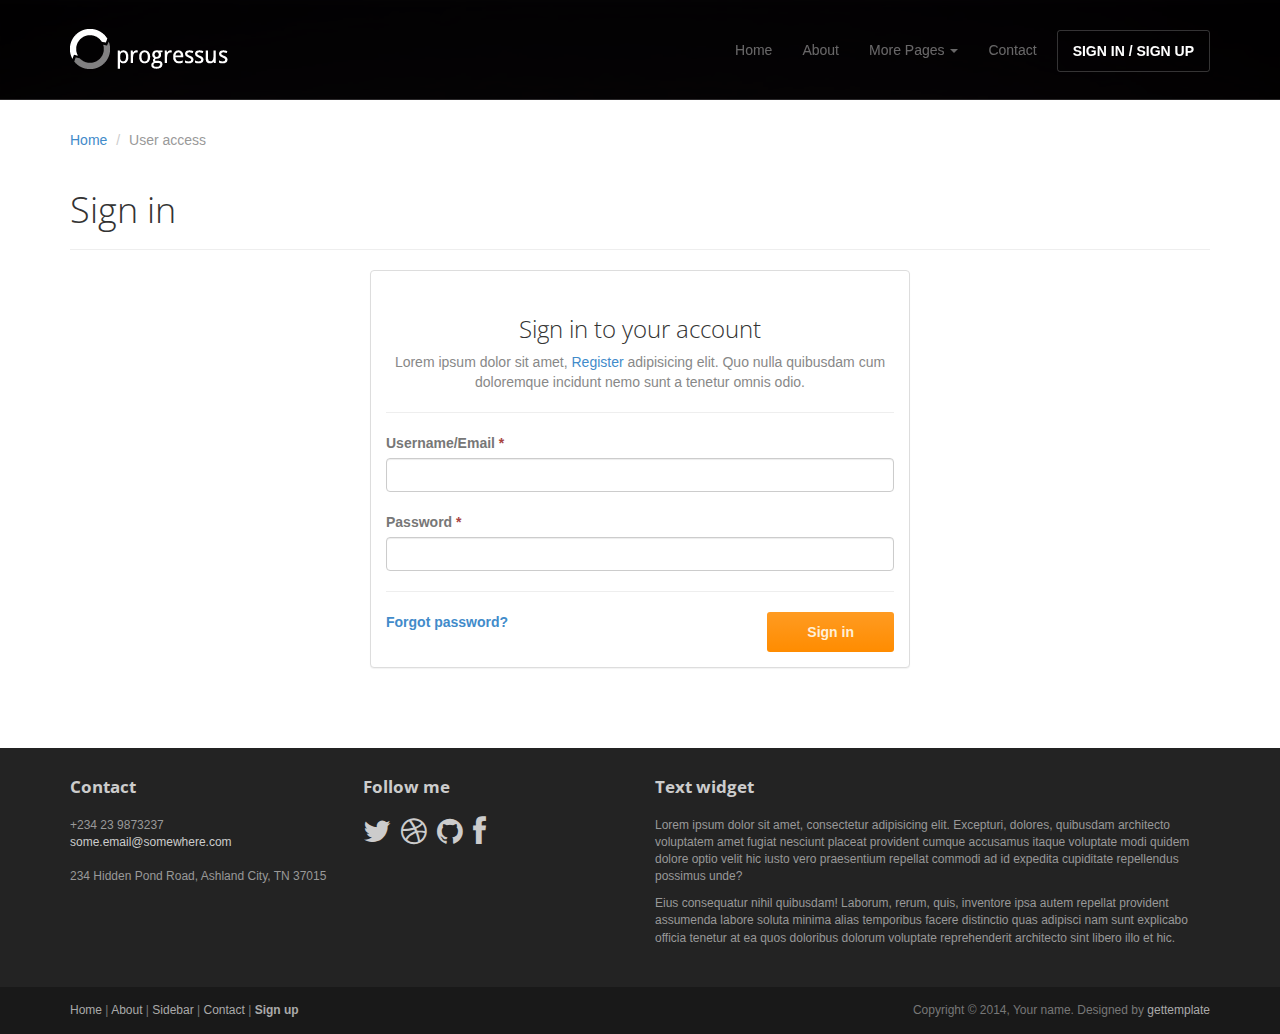
<file: signin.html>
<!DOCTYPE html>
<html lang="en">
<head>
	<meta charset="utf-8">
	<meta name="viewport"    content="width=device-width, initial-scale=1.0">
	<meta name="description" content="">
	<meta name="author"      content="Sergey Pozhilov (GetTemplate.com)">
	
	<title>Sign in - Progressus Bootstrap template</title>

	<link rel="shortcut icon" href="assets/images/gt_favicon.png">
	
	<link rel="stylesheet" media="screen" href="http://fonts.googleapis.com/css?family=Open+Sans:300,400,700">
	<link rel="stylesheet" href="assets/css/bootstrap.min.css">
	<link rel="stylesheet" href="assets/css/font-awesome.min.css">

	<!-- Custom styles for our template -->
	<link rel="stylesheet" href="assets/css/bootstrap-theme.css" media="screen" >
	<link rel="stylesheet" href="assets/css/main.css">

	<!-- HTML5 shim and Respond.js IE8 support of HTML5 elements and media queries -->
	<!--[if lt IE 9]>
	<script src="assets/js/html5shiv.js"></script>
	<script src="assets/js/respond.min.js"></script>
	<![endif]-->
</head>

<body>
	<!-- Fixed navbar -->
	<div class="navbar navbar-inverse navbar-fixed-top headroom" >
		<div class="container">
			<div class="navbar-header">
				<!-- Button for smallest screens -->
				<button type="button" class="navbar-toggle" data-toggle="collapse" data-target=".navbar-collapse"><span class="icon-bar"></span> <span class="icon-bar"></span> <span class="icon-bar"></span> </button>
				<a class="navbar-brand" href="index.html"><img src="assets/images/logo.png" alt="Progressus HTML5 template"></a>
			</div>
			<div class="navbar-collapse collapse">
				<ul class="nav navbar-nav pull-right">
					<li><a href="index.html">Home</a></li>
					<li><a href="about.html">About</a></li>
					<li class="dropdown">
						<a href="#" class="dropdown-toggle" data-toggle="dropdown">More Pages <b class="caret"></b></a>
						<ul class="dropdown-menu">
							<li><a href="sidebar-left.html">Left Sidebar</a></li>
							<li><a href="sidebar-right.html">Right Sidebar</a></li>
						</ul>
					</li>
					<li><a href="contact.html">Contact</a></li>
					<li class="active"><a class="btn" href="signin.html">SIGN IN / SIGN UP</a></li>
				</ul>
			</div><!--/.nav-collapse -->
		</div>
	</div> 
	<!-- /.navbar -->

	<header id="head" class="secondary"></header>

	<!-- container -->
	<div class="container">

		<ol class="breadcrumb">
			<li><a href="index.html">Home</a></li>
			<li class="active">User access</li>
		</ol>

		<div class="row">
			
			<!-- Article main content -->
			<article class="col-xs-12 maincontent">
				<header class="page-header">
					<h1 class="page-title">Sign in</h1>
				</header>
				
				<div class="col-md-6 col-md-offset-3 col-sm-8 col-sm-offset-2">
					<div class="panel panel-default">
						<div class="panel-body">
							<h3 class="thin text-center">Sign in to your account</h3>
							<p class="text-center text-muted">Lorem ipsum dolor sit amet, <a href="signup.html">Register</a> adipisicing elit. Quo nulla quibusdam cum doloremque incidunt nemo sunt a tenetur omnis odio. </p>
							<hr>
							
							<form>
								<div class="top-margin">
									<label>Username/Email <span class="text-danger">*</span></label>
									<input type="text" class="form-control">
								</div>
								<div class="top-margin">
									<label>Password <span class="text-danger">*</span></label>
									<input type="password" class="form-control">
								</div>

								<hr>

								<div class="row">
									<div class="col-lg-8">
										<b><a href="">Forgot password?</a></b>
									</div>
									<div class="col-lg-4 text-right">
										<button class="btn btn-action" type="submit">Sign in</button>
									</div>
								</div>
							</form>
						</div>
					</div>

				</div>
				
			</article>
			<!-- /Article -->

		</div>
	</div>	<!-- /container -->
	

	<footer id="footer" class="top-space">

		<div class="footer1">
			<div class="container">
				<div class="row">
					
					<div class="col-md-3 widget">
						<h3 class="widget-title">Contact</h3>
						<div class="widget-body">
							<p>+234 23 9873237<br>
								<a href="mailto:#">some.email@somewhere.com</a><br>
								<br>
								234 Hidden Pond Road, Ashland City, TN 37015
							</p>	
						</div>
					</div>

					<div class="col-md-3 widget">
						<h3 class="widget-title">Follow me</h3>
						<div class="widget-body">
							<p class="follow-me-icons clearfix">
								<a href=""><i class="fa fa-twitter fa-2"></i></a>
								<a href=""><i class="fa fa-dribbble fa-2"></i></a>
								<a href=""><i class="fa fa-github fa-2"></i></a>
								<a href=""><i class="fa fa-facebook fa-2"></i></a>
							</p>	
						</div>
					</div>

					<div class="col-md-6 widget">
						<h3 class="widget-title">Text widget</h3>
						<div class="widget-body">
							<p>Lorem ipsum dolor sit amet, consectetur adipisicing elit. Excepturi, dolores, quibusdam architecto voluptatem amet fugiat nesciunt placeat provident cumque accusamus itaque voluptate modi quidem dolore optio velit hic iusto vero praesentium repellat commodi ad id expedita cupiditate repellendus possimus unde?</p>
							<p>Eius consequatur nihil quibusdam! Laborum, rerum, quis, inventore ipsa autem repellat provident assumenda labore soluta minima alias temporibus facere distinctio quas adipisci nam sunt explicabo officia tenetur at ea quos doloribus dolorum voluptate reprehenderit architecto sint libero illo et hic.</p>
						</div>
					</div>

				</div> <!-- /row of widgets -->
			</div>
		</div>

		<div class="footer2">
			<div class="container">
				<div class="row">
					
					<div class="col-md-6 widget">
						<div class="widget-body">
							<p class="simplenav">
								<a href="#">Home</a> | 
								<a href="about.html">About</a> |
								<a href="sidebar-right.html">Sidebar</a> |
								<a href="contact.html">Contact</a> |
								<b><a href="signup.html">Sign up</a></b>
							</p>
						</div>
					</div>

					<div class="col-md-6 widget">
						<div class="widget-body">
							<p class="text-right">
								Copyright &copy; 2014, Your name. Designed by <a href="http://gettemplate.com/" rel="designer">gettemplate</a> 
							</p>
						</div>
					</div>

				</div> <!-- /row of widgets -->
			</div>
		</div>
	</footer>	
		




	<!-- JavaScript libs are placed at the end of the document so the pages load faster -->
	<script src="http://ajax.googleapis.com/ajax/libs/jquery/1.10.2/jquery.min.js"></script>
	<script src="http://netdna.bootstrapcdn.com/bootstrap/3.0.0/js/bootstrap.min.js"></script>
	<script src="assets/js/headroom.min.js"></script>
	<script src="assets/js/jQuery.headroom.min.js"></script>
	<script src="assets/js/template.js"></script>
</body>
</html>
</file>
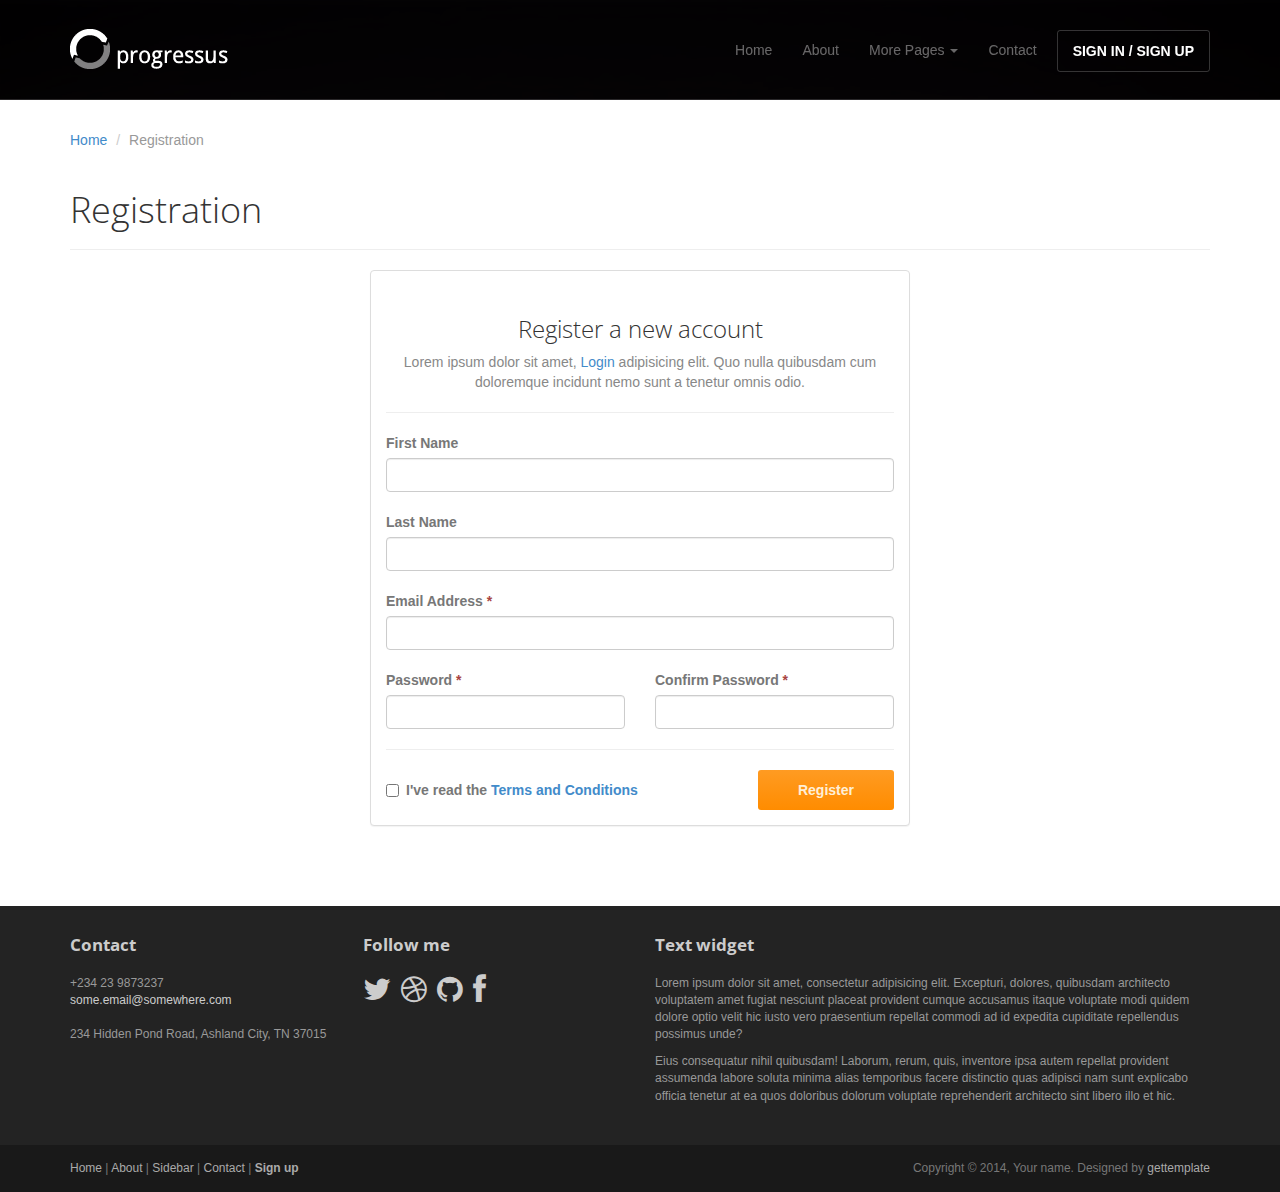
<file: signup.html>
<!DOCTYPE html>
<html lang="en">
<head>
	<meta charset="utf-8">
	<meta name="viewport"    content="width=device-width, initial-scale=1.0">
	<meta name="description" content="">
	<meta name="author"      content="Sergey Pozhilov (GetTemplate.com)">
	
	<title>Sign up - Progressus Bootstrap template</title>

	<link rel="shortcut icon" href="assets/images/gt_favicon.png">
	
	<link rel="stylesheet" media="screen" href="http://fonts.googleapis.com/css?family=Open+Sans:300,400,700">
	<link rel="stylesheet" href="assets/css/bootstrap.min.css">
	<link rel="stylesheet" href="assets/css/font-awesome.min.css">

	<!-- Custom styles for our template -->
	<link rel="stylesheet" href="assets/css/bootstrap-theme.css" media="screen" >
	<link rel="stylesheet" href="assets/css/main.css">

	<!-- HTML5 shim and Respond.js IE8 support of HTML5 elements and media queries -->
	<!--[if lt IE 9]>
	<script src="assets/js/html5shiv.js"></script>
	<script src="assets/js/respond.min.js"></script>
	<![endif]-->
</head>

<body>
	<!-- Fixed navbar -->
	<div class="navbar navbar-inverse navbar-fixed-top headroom" >
		<div class="container">
			<div class="navbar-header">
				<!-- Button for smallest screens -->
				<button type="button" class="navbar-toggle" data-toggle="collapse" data-target=".navbar-collapse"><span class="icon-bar"></span> <span class="icon-bar"></span> <span class="icon-bar"></span> </button>
				<a class="navbar-brand" href="index.html"><img src="assets/images/logo.png" alt="Progressus HTML5 template"></a>
			</div>
			<div class="navbar-collapse collapse">
				<ul class="nav navbar-nav pull-right">
					<li><a href="index.html">Home</a></li>
					<li><a href="about.html">About</a></li>
					<li class="dropdown">
						<a href="#" class="dropdown-toggle" data-toggle="dropdown">More Pages <b class="caret"></b></a>
						<ul class="dropdown-menu">
							<li><a href="sidebar-left.html">Left Sidebar</a></li>
							<li><a href="sidebar-right.html">Right Sidebar</a></li>
						</ul>
					</li>
					<li><a href="contact.html">Contact</a></li>
					<li class="active"><a class="btn" href="signin.html">SIGN IN / SIGN UP</a></li>
				</ul>
			</div><!--/.nav-collapse -->
		</div>
	</div> 
	<!-- /.navbar -->

	<header id="head" class="secondary"></header>

	<!-- container -->
	<div class="container">

		<ol class="breadcrumb">
			<li><a href="index.html">Home</a></li>
			<li class="active">Registration</li>
		</ol>

		<div class="row">
			
			<!-- Article main content -->
			<article class="col-xs-12 maincontent">
				<header class="page-header">
					<h1 class="page-title">Registration</h1>
				</header>
				
				<div class="col-md-6 col-md-offset-3 col-sm-8 col-sm-offset-2">
					<div class="panel panel-default">
						<div class="panel-body">
							<h3 class="thin text-center">Register a new account</h3>
							<p class="text-center text-muted">Lorem ipsum dolor sit amet, <a href="signin.html">Login</a> adipisicing elit. Quo nulla quibusdam cum doloremque incidunt nemo sunt a tenetur omnis odio. </p>
							<hr>

							<form>
								<div class="top-margin">
									<label>First Name</label>
									<input type="text" class="form-control">
								</div>
								<div class="top-margin">
									<label>Last Name</label>
									<input type="text" class="form-control">
								</div>
								<div class="top-margin">
									<label>Email Address <span class="text-danger">*</span></label>
									<input type="text" class="form-control">
								</div>

								<div class="row top-margin">
									<div class="col-sm-6">
										<label>Password <span class="text-danger">*</span></label>
										<input type="text" class="form-control">
									</div>
									<div class="col-sm-6">
										<label>Confirm Password <span class="text-danger">*</span></label>
										<input type="text" class="form-control">
									</div>
								</div>

								<hr>

								<div class="row">
									<div class="col-lg-8">
										<label class="checkbox">
											<input type="checkbox"> 
											I've read the <a href="page_terms.html">Terms and Conditions</a>
										</label>                        
									</div>
									<div class="col-lg-4 text-right">
										<button class="btn btn-action" type="submit">Register</button>
									</div>
								</div>
							</form>
						</div>
					</div>

				</div>
				
			</article>
			<!-- /Article -->

		</div>
	</div>	<!-- /container -->
	

	<footer id="footer" class="top-space">

		<div class="footer1">
			<div class="container">
				<div class="row">
					
					<div class="col-md-3 widget">
						<h3 class="widget-title">Contact</h3>
						<div class="widget-body">
							<p>+234 23 9873237<br>
								<a href="mailto:#">some.email@somewhere.com</a><br>
								<br>
								234 Hidden Pond Road, Ashland City, TN 37015
							</p>	
						</div>
					</div>

					<div class="col-md-3 widget">
						<h3 class="widget-title">Follow me</h3>
						<div class="widget-body">
							<p class="follow-me-icons clearfix">
								<a href=""><i class="fa fa-twitter fa-2"></i></a>
								<a href=""><i class="fa fa-dribbble fa-2"></i></a>
								<a href=""><i class="fa fa-github fa-2"></i></a>
								<a href=""><i class="fa fa-facebook fa-2"></i></a>
							</p>	
						</div>
					</div>

					<div class="col-md-6 widget">
						<h3 class="widget-title">Text widget</h3>
						<div class="widget-body">
							<p>Lorem ipsum dolor sit amet, consectetur adipisicing elit. Excepturi, dolores, quibusdam architecto voluptatem amet fugiat nesciunt placeat provident cumque accusamus itaque voluptate modi quidem dolore optio velit hic iusto vero praesentium repellat commodi ad id expedita cupiditate repellendus possimus unde?</p>
							<p>Eius consequatur nihil quibusdam! Laborum, rerum, quis, inventore ipsa autem repellat provident assumenda labore soluta minima alias temporibus facere distinctio quas adipisci nam sunt explicabo officia tenetur at ea quos doloribus dolorum voluptate reprehenderit architecto sint libero illo et hic.</p>
						</div>
					</div>

				</div> <!-- /row of widgets -->
			</div>
		</div>

		<div class="footer2">
			<div class="container">
				<div class="row">
					
					<div class="col-md-6 widget">
						<div class="widget-body">
							<p class="simplenav">
								<a href="#">Home</a> | 
								<a href="about.html">About</a> |
								<a href="sidebar-right.html">Sidebar</a> |
								<a href="contact.html">Contact</a> |
								<b><a href="signup.html">Sign up</a></b>
							</p>
						</div>
					</div>

					<div class="col-md-6 widget">
						<div class="widget-body">
							<p class="text-right">
								Copyright &copy; 2014, Your name. Designed by <a href="http://gettemplate.com/" rel="designer">gettemplate</a> 
							</p>
						</div>
					</div>

				</div> <!-- /row of widgets -->
			</div>
		</div>
	</footer>	
		




	<!-- JavaScript libs are placed at the end of the document so the pages load faster -->
	<script src="http://ajax.googleapis.com/ajax/libs/jquery/1.10.2/jquery.min.js"></script>
	<script src="http://netdna.bootstrapcdn.com/bootstrap/3.0.0/js/bootstrap.min.js"></script>
	<script src="assets/js/headroom.min.js"></script>
	<script src="assets/js/jQuery.headroom.min.js"></script>
	<script src="assets/js/template.js"></script>
</body>
</html>
</file>
<file: assets/css/main.css>
/* Header */
#head { background:#181015 url( ../images/bg_header.jpg) no-repeat; background-size: cover; min-height:960px; text-align: center; padding-top:240px; color:white; /*font-family:"Open sans", Helvetica, Arial; */ font-weight:300; }
#head.secondary { height:100px; min-height: 100px; padding-top:0px; }
	#head .lead { font-family:"Open sans", Helvetica, Arial; font-size:44px; margin-bottom:6px; color:white; line-height:1.15em; }
	#head .tagline { color:rgba(255,255,255,0.75); margin-bottom:25px; }
		#head .tagline a { color:#fff; } 
	#head .btn { margin-bottom:10px;}
	#head .btn-default { text-shadow: none; background:transparent; color:rgba(255,255,255,.5); -webkit-box-shadow:inset 0px 0px 0px 3px rgba(255,255,255,.5); -moz-box-shadow:inset 0px 0px 0px 3px rgba(255,255,255,.5); box-shadow:inset 0px 0px 0px 3px rgba(255,255,255,.5); background: transparent; }
		#head .btn-default:hover,
		#head .btn-default:focus { color:rgba(255,255,255,.8); -webkit-box-shadow:inset 0px 0px 0px 3px rgba(255,255,255,.8); -moz-box-shadow:inset 0px 0px 0px 3px rgba(255,255,255,.8); box-shadow:inset 0px 0px 0px 3px rgba(255,255,255,.8); background: transparent; }
		#head .btn-default:active, 
		#head .btn-default.active { color:#fff; -webkit-box-shadow:inset 0px 0px 0px 3px #fff; -moz-box-shadow:inset 0px 0px 0px 3px #fff; box-shadow:inset 0px 0px 0px 3px #fff; background: transparent; }

@media (max-width: 767px) {
	#head { min-height:620px; padding-top:160px; }
	#head .lead { font-size: 34px; }
}

/* Autohide navbar */
.slideUp { top:-100px; }
.headroom { -webkit-transition: all 0.4s ease-out; -moz-transition: all 0.4s ease-out; -o-transition: all 0.4s ease-out; transition: all 0.4s ease-out; }


/* Highlights (in jumbotron in most cases) */
.highlight { margin-top:40px; }
	.h-caption { text-align: center; } 
	.h-caption i { display:block; font-size: 54px; color:#382526; margin-bottom:36px; }
	.h-caption h4 { color:#382526; font-size: 16px; font-weight: bold; margin-bottom:20px; }
	.h-body { }


/* Typography */
h1, h2, h3, h4, h5, h6 { font-family:"Open sans", Helvetica, Arial; }
h1, .h1, h2, .h2, h3, .h3 { margin-top:30px; } 
blockquote { font-style: italic; font-family: Georgia; color:#999; margin:30px 0 30px; }
label { color: #777; }
.thin { font-weight:300; }
.page-title { margin-top:20px; font-weight:300; }
.text-muted { color:#888; }
.breadcrumb { background:none; padding:0; margin:30px 0 0px 0; }
ul.list-spaces li{ margin-bottom:10px; }

/* Helpers */
.container-full { margin: 0 auto; width: 100%; }
.top-space { margin-top: 60px; }
.top-margin { margin-top:20px; }

img { max-width:100%; }
img.pull-right { margin-left: 10px; }
img.pull-left { margin-right: 10px; }
#map { width:100%; height:280px; }
#social { margin-top:50px; margin-bottom:50px; }
	#social .wrapper { width:340px; margin:0 auto; }

/* Main content block */
.maincontent { }

/* Sidebars */
.sidebar { padding-top:36px; padding-bottom:30px; }
	.sidebar .widget { margin-bottom:20px; }
	.sidebar h1, .sidebar .h1, .sidebar h2, .sidebar .h2, .sidebar h3, .sidebar .h3 { margin-top:20px; } 

/* Footer */
.footer1 { background: #232323; padding: 30px 0 0 0; font-size: 12px; color: #999; }
	.footer1 a { color: #ccc; }
		.footer1 a:hover {color: #fff; }
	.footer1 .widget { margin-bottom:30px; }		
	.footer1 .widget-title { font-size: 17px; font-weight: bold; color: #ccc; margin: 0 0 20px; }
	.footer1 .entry-meta { border-top: 1px solid #ccc; border-bottom: 1px solid #ccc; margin: 0 0 35px 0; padding: 2px 0; color: #888888; font-size: 12px; font-size: 0.75rem; }
		.footer1 .entry-meta a { color: #333333; }
		.footer1 .entry-meta .meta-in { border-top: 1px solid #ccc; border-bottom: 1px solid #ccc; padding: 10px 0; }
	.follow-me-icons { font-size:30px; }		
		.follow-me-icons i { float:left; margin:0 10px 0 0; }		

.footer2 { background: #191919; padding: 15px 0; color: #777; font-size: 12px; }
	.footer2 a { color: #aaa; }
		.footer2 a:hover { color: #fff; }
		.footer2 p { margin: 0; }

	.widget-simplenav { margin-left:-5px; }		
	.widget-simplenav a{ margin:0 5px; }
</file>
